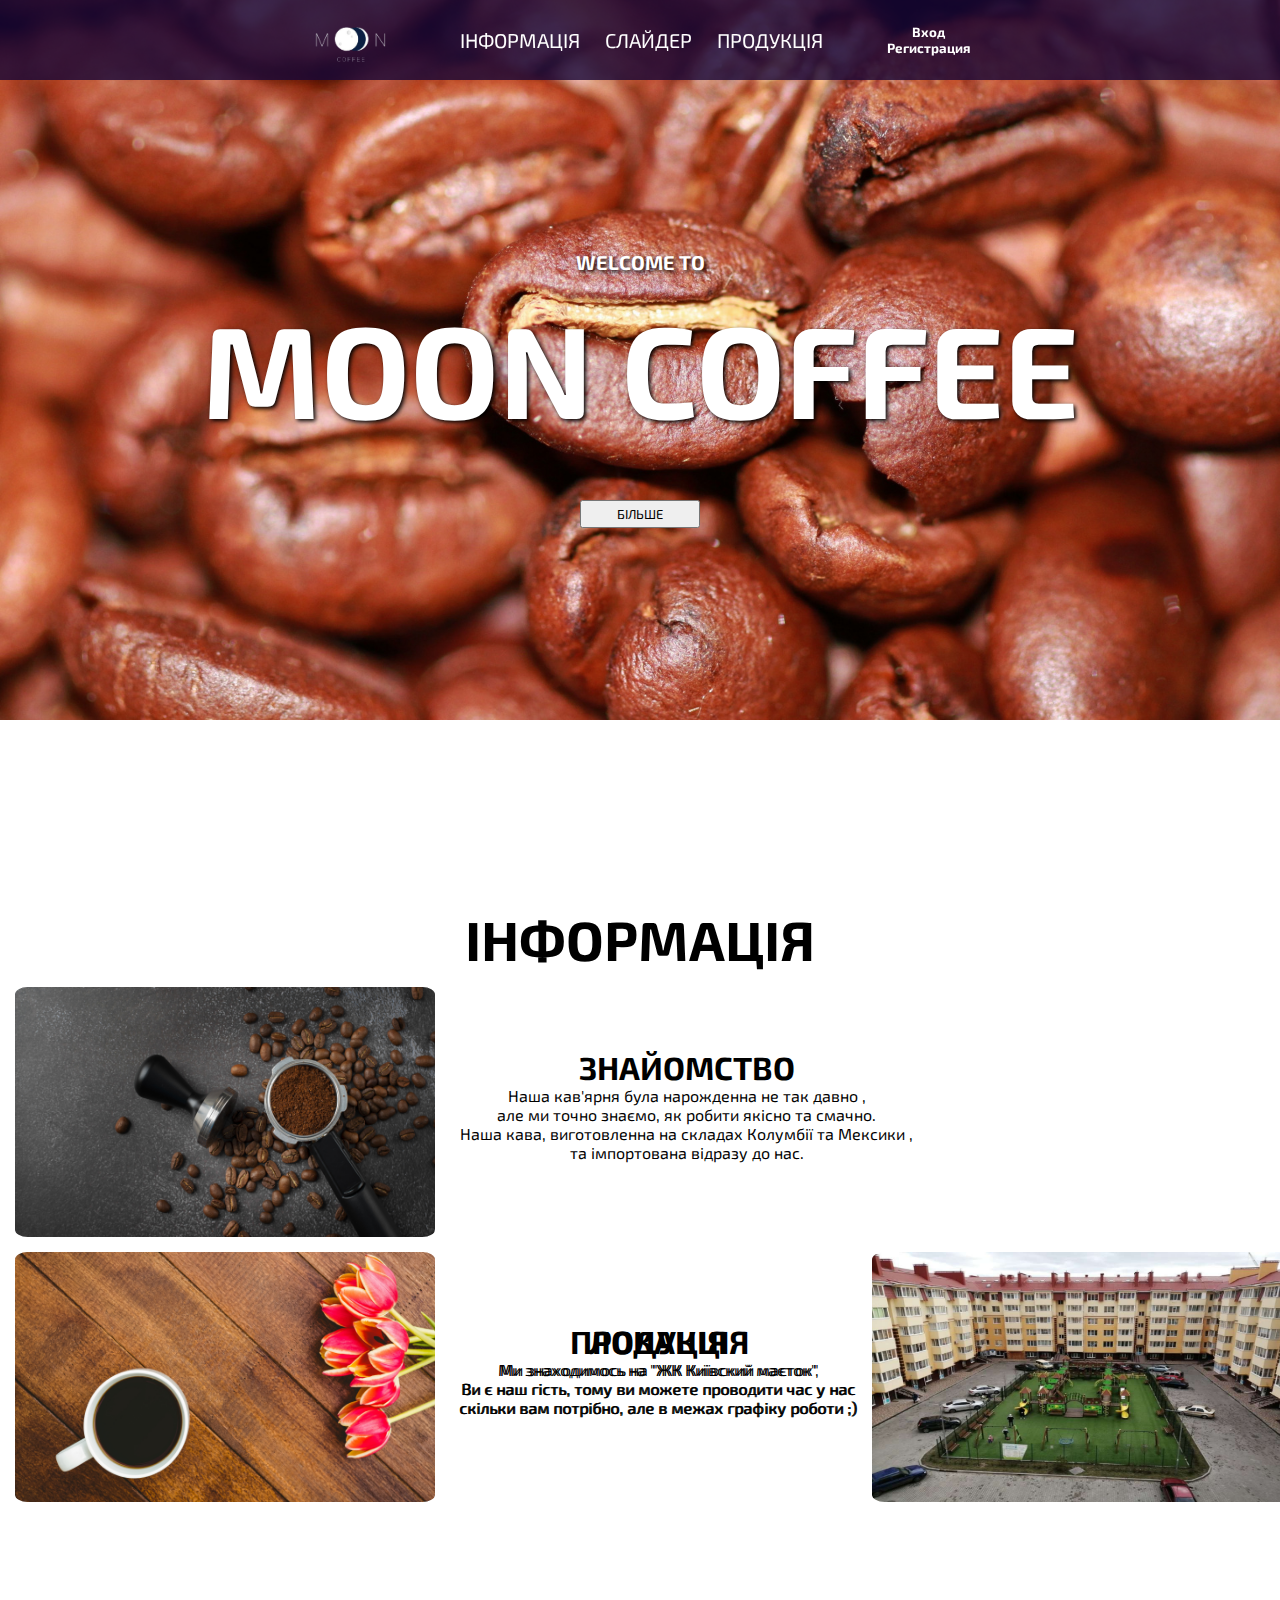
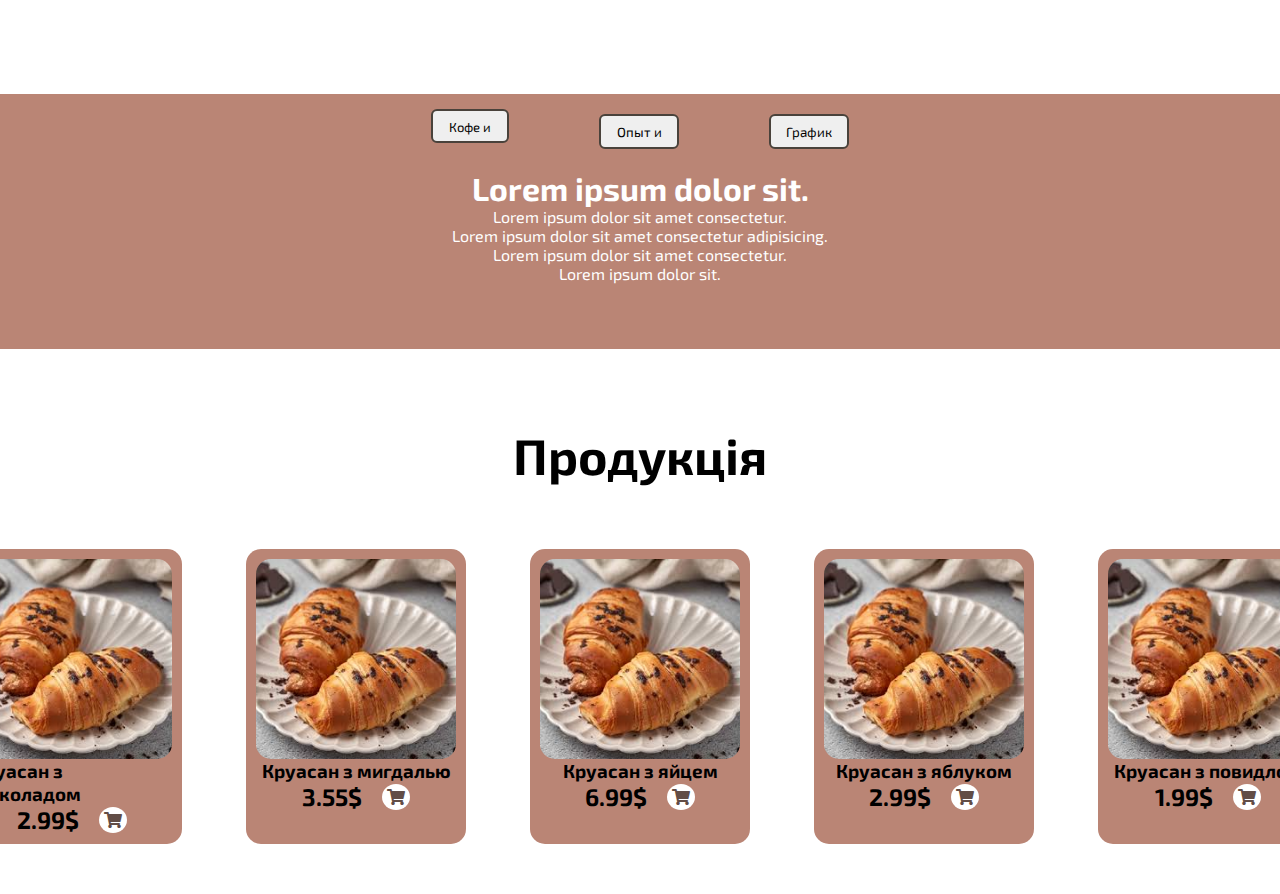
<file: index.html>
<html lang="en">

<head>
    <meta charset="UTF-8">
    <meta http-equiv="X-UA-Compatible" content="IE=edge">
    <meta name="viewport" content="width=device-width, initial-scale=1.0">
    <title>Moon Coffee</title>
    <link rel="stylesheet" href="./app.css">
    <link rel="stylesheet" href="https://cdnjs.cloudflare.com/ajax/libs/font-awesome/5.15.3/css/all.min.css">
    <style>
        @import url('https://fonts.googleapis.com/css2?family=Exo+2:wght@200&display=swap');
        @import url('https://fonts.googleapis.com/css2?family=Abel&display=swap');
        @import url('https://fonts.googleapis.com/css2?family=Exo+2:wght@200;400&display=swap');
    </style>
    <script defer src="./variables.js"></script>
    <script type="module" src="./script.js"></script>
</head>

<body>

    <div class="overlay hide"></div>

    <header id="head">
        <nav class="header-content sticky">
            <img src="./PhotoMoon/logowithoutborders.png" alt="MoonLogo" class="avatar">

            <label class="burger" for="burger">
                <input type="checkbox" id="burger">
                <span></span>
                <span></span>
                <span></span>
            </label>

            <div class="info_link">
                <ul class="nav_links">
                    <li>
                        <a href="#sec2" class="nav_link">ІНФОРМАЦІЯ</a>
                    </li>
                    <li>
                        <a href="#" class="nav_link">СЛАЙДЕР</a>
                    </li>
                    <li>
                        <a href="#" class="nav_link">ПРОДУКЦІЯ</a>
                    </li>
                </ul>

            </div>
            <div class="logBtn styleForLogs">
                <h5><a href="#" class="log">Вход</a></h5>
                <h5><a href="#" class="reg">Регистрация</a></h5>
            </div>

            <div class="userLog styleForLogs hide">
                <div>
                    <h1 class="personName">User</h1>
                    <h1> | </h1>
                    <a href="#" class="exit">Выход</a>
                </div>
            </div>

            <div class="basketContent hide">
                <a href="#"><i class="fas fa-shopping-cart"></i></a>
                <h5 class="iconsAboutProd hide">0</h5>
            </div>
        </nav>

        <nav>
            <div class="divForMenu">
            </div>
            <div class="greet_text">
                <h4>WELCOME TO</h4>
                <h1 class="name">MOON COFFEE</h1>
            </div>
            <div class="btn_nav">
                <button type="button" class="btn1 bottn">БІЛЬШЕ</button>
            </div>
        </nav>
    </header>

    <section>
        <div class="coffee_content">
            <h1 class="first_name--section">ІНФОРМАЦІЯ</h1>
            <div class="aboutInfo first_info--case" id="sec2">
                <img src="./PhotoMoon/tools-used-process-coffee-making-2.jpg" alt="photo1" class="style_photo">
                <div class="infoSection">
                    <h1>ЗНАЙОМСТВО</h1>
                    <p>Наша кав'ярня була нарожденна не так давно ,
                        <br> але ми точно знаємо, як робити якісно та смачно.
                        <br> Наша кава, виготовленна на складах Колумбії та Мексики ,
                        <br> та імпортована відразу до нас.
                    </p>
                </div>
            </div>
            <div class="second_info--case aboutInfo">
                <div class="infoSection leftInfoSec">
                    <div class="loc">
                        <div>
                            <h1>ЛОКАЦІЯ</h1>
                            <p> Ми знаходимось на "ЖК Київский маєток", <br>
                                Ви є наш гість, тому ви можете проводити час у нас
                                <br>скільки вам потрібно, але в межах графіку роботи ;)
                            </p>
                        </div>
                        <img src="./PhotoMoon/0kPAaTFtmJNn.jpg" alt="photo2" class="style_photo ">
                    </div>
                </div>
            </div>
            <div class="aboutInfo thirty_info--case">
                <img src="./PhotoMoon/wood-coffee-tiulpany-tulips-kofe-buket-chashka-cup-flowers-t.jpg" alt="photo2"
                    class="style_photo">
                <div class="infoSection">
                    <h1>ПРОДУКЦІЯ</h1>
                    <p>Ми знаходимось на "ЖК Київский маєток" <br>
                        Ви є наш гість, тому ви можете проводити час у нас
                        <br>скільки вам потрібно, але в межах графіку роботи ;)
                    </p>
                </div>
            </div>
        </div>
    </section>

    <section>
        <div id="sec3">
            <div class="btnNav">
                <button type="button" class="btnSelect btn1 tab" data-="0">Кофе и Еда</button>
                <button type="button" class="btnSelect btn2" data-="1">Опыт и вкус</button>
                <button type="button" class="btnSelect btn3" data-="2">График работы</button>
            </div>
            <div class="containerForNextInfo">
                <div class="nextInfo inf0" data-="0">
                    <h1>Lorem ipsum dolor sit.</h1>
                    <p>Lorem ipsum dolor sit amet consectetur.
                        <br> Lorem ipsum dolor sit amet consectetur adipisicing.
                        <br> Lorem ipsum dolor sit amet consectetur.
                        <br> Lorem ipsum dolor sit.
                    </p>
                </div>
                <div class="nextInfo inf1 hide" data-="1">
                    <h1>Lorem ipsum dolor sit amet.</h1>
                    <p> Lorem ipsum dolor sit amet consectetur. <br>
                        Lorem ipsum dolor sit amet consectetur adipisicing elit. Aut, impedit.
                        <br>Lorem ipsum dolor sit amet.
                    </p>
                </div>
                <div class="nextInfo inf2 hide" data-="2">
                    <h1> Lorem, ipsum. </h1>
                    <p> Lorem ipsum dolor sit amet, consectetur adipisicing elit. Consequatur, aspernatur.<br>
                        Lorem ipsum dolor sit, amet consectetur adipisicing elit. Saepe, eaque esse deleniti impedit
                        soluta repellendus aut corporis libero quis itaque similique ullam minima blanditiis ducimus.
                    </p>
                </div>
            </div>
        </div>
    </section>

    <section id="sec-with-prod">
        <span class="production">
            <h1>Продукція</h1>
        </span>
        <div class="products">
            <div class="item" data-crs="0">
                <img src="./PhotoMoon/images.jpg" alt="croassaint" class="itemAvatar">
                <h3>Круасан з шоколадом</h3>
                <div class="cardAndPrice">
                    <h2>2.99$</h2>
                    <a href="#"><i class="fas fa-shopping-cart cardItem" data-crs="0"></i></a>
                </div>
            </div>
            <div class="item" data-crs="1">
                <img src="./PhotoMoon/images.jpg" alt="croassaint" class="itemAvatar">
                <h3>Круасан з мигдалью</h3>
                <div class="cardAndPrice">
                    <h2>3.55$</h2>
                    <a href="#"><i class="fas fa-shopping-cart cardItem" data-crs="1"></i></a>
                </div>
            </div>
            <div class="item" data-crs="2">
                <img src="./PhotoMoon/images.jpg" alt="croassaint" class="itemAvatar">
                <h3>Круасан з яйцем</h3>
                <div class="cardAndPrice">
                    <h2>6.99$</h2>
                    <a href="#"><i class="fas fa-shopping-cart cardItem" data-crs="2"></i></a>
                </div>
            </div>
            <div class="item" data-crs="3">
                <img src="./PhotoMoon/images.jpg" alt="croassaint" class="itemAvatar">
                <h3>Круасан з яблуком</h3>
                <div class="cardAndPrice">
                    <h2>2.99$</h2>
                    <a href="#"><i class="fas fa-shopping-cart cardItem" data-crs="3"></i></a>
                </div>
            </div>
            <div class="item" data-crs="4">
                <img src="./PhotoMoon/images.jpg" alt="croassaint" class="itemAvatar">
                <h3>Круасан з повидлом</h3>
                <div class="cardAndPrice">
                    <h2>1.99$</h2>
                    <a href="#"><i class="fas fa-shopping-cart cardItem" data-crs="4"></i></a>
                </div>
            </div>
        </div>
    </section>

    <!-- BASKET ----------------------------------------------------------------------------------- -->
    <div class="basketPos hide">
        <div class="cardBasket">
            <div class="xclsoe">
                <h3 class="card__title">Корзина</h3>
                <a href="#" class="x">
                    <h4>X</h4>
                </a>
            </div>
            <div class="card__content">
                <!-- empty div for created elements from basket -->
            </div>
            <div class="card__arrow">
                <a href="./paypal.html">
                    <svg xmlns="http://www.w3.org/2000/svg" fill="none" viewBox="0 0 24 24" height="15" width="15"
                        href="./paypal.html">
                        <path fill="#fff"
                            d="M13.4697 17.9697C13.1768 18.2626 13.1768 18.7374 13.4697 19.0303C13.7626 19.3232 14.2374 19.3232 14.5303 19.0303L20.3232 13.2374C21.0066 12.554 21.0066 11.446 20.3232 10.7626L14.5303 4.96967C14.2374 4.67678 13.7626 4.67678 13.4697 4.96967C13.1768 5.26256 13.1768 5.73744 13.4697 6.03033L18.6893 11.25H4C3.58579 11.25 3.25 11.5858 3.25 12C3.25 12.4142 3.58579 12.75 4 12.75H18.6893L13.4697 17.9697Z">
                        </path>
                    </svg>
                </a>
            </div>
            <hr>
            <div class="prices">
                <h4>Сумма</h4>
                <h4 class="priceNum">0.00</h4>
            </div>
        </div>
    </div>

</body>

</html>
</file>
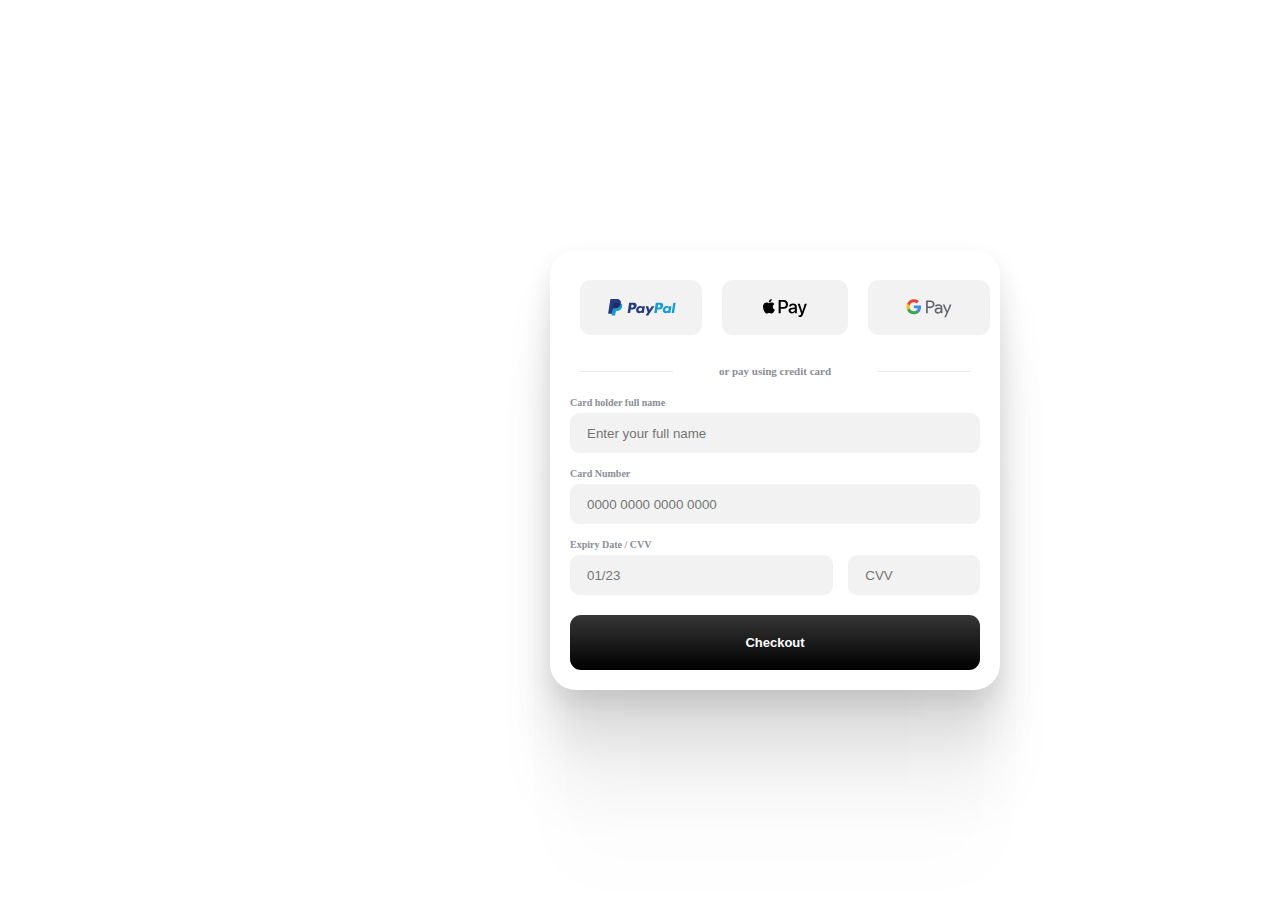
<file: paypal.html>
<html lang="en">

<head>
    <meta charset="UTF-8">
    <meta http-equiv="X-UA-Compatible" content="IE=edge">
    <meta name="viewport" content="width=device-width, initial-scale=1.0">
    <title>Document</title>
    <link rel="stylesheet" href="paypal.css">
</head>

<body>
    <div class="modal">
        <form class="form">
            <div class="payment--options">
                <button name="paypal" type="button">
                    <svg xml:space="preserve" viewBox="0 0 124 33" height="33px" width="124px" y="0px" x="0px"
                        id="Layer_1" version="1.1" xmlns:xlink="http://www.w3.org/1999/xlink"
                        xmlns="http://www.w3.org/2000/svg">
                        <path
                            d="M46.211,6.749h-6.839c-0.468,0-0.866,0.34-0.939,0.802l-2.766,17.537c-0.055,0.346,0.213,0.658,0.564,0.658  h3.265c0.468,0,0.866-0.34,0.939-0.803l0.746-4.73c0.072-0.463,0.471-0.803,0.938-0.803h2.165c4.505,0,7.105-2.18,7.784-6.5  c0.306-1.89,0.013-3.375-0.872-4.415C50.224,7.353,48.5,6.749,46.211,6.749z M47,13.154c-0.374,2.454-2.249,2.454-4.062,2.454  h-1.032l0.724-4.583c0.043-0.277,0.283-0.481,0.563-0.481h0.473c1.235,0,2.4,0,3.002,0.704C47.027,11.668,47.137,12.292,47,13.154z"
                            fill="#253B80"></path>
                        <path
                            d="M66.654,13.075h-3.275c-0.279,0-0.52,0.204-0.563,0.481l-0.145,0.916l-0.229-0.332  c-0.709-1.029-2.29-1.373-3.868-1.373c-3.619,0-6.71,2.741-7.312,6.586c-0.313,1.918,0.132,3.752,1.22,5.031  c0.998,1.176,2.426,1.666,4.125,1.666c2.916,0,4.533-1.875,4.533-1.875l-0.146,0.91c-0.055,0.348,0.213,0.66,0.562,0.66h2.95  c0.469,0,0.865-0.34,0.939-0.803l1.77-11.209C67.271,13.388,67.004,13.075,66.654,13.075z M62.089,19.449  c-0.316,1.871-1.801,3.127-3.695,3.127c-0.951,0-1.711-0.305-2.199-0.883c-0.484-0.574-0.668-1.391-0.514-2.301  c0.295-1.855,1.805-3.152,3.67-3.152c0.93,0,1.686,0.309,2.184,0.892C62.034,17.721,62.232,18.543,62.089,19.449z"
                            fill="#253B80"></path>
                        <path
                            d="M84.096,13.075h-3.291c-0.314,0-0.609,0.156-0.787,0.417l-4.539,6.686l-1.924-6.425  c-0.121-0.402-0.492-0.678-0.912-0.678h-3.234c-0.393,0-0.666,0.384-0.541,0.754l3.625,10.638l-3.408,4.811  c-0.268,0.379,0.002,0.9,0.465,0.9h3.287c0.312,0,0.604-0.152,0.781-0.408L84.564,13.97C84.826,13.592,84.557,13.075,84.096,13.075z"
                            fill="#253B80"></path>
                        <path
                            d="M94.992,6.749h-6.84c-0.467,0-0.865,0.34-0.938,0.802l-2.766,17.537c-0.055,0.346,0.213,0.658,0.562,0.658  h3.51c0.326,0,0.605-0.238,0.656-0.562l0.785-4.971c0.072-0.463,0.471-0.803,0.938-0.803h2.164c4.506,0,7.105-2.18,7.785-6.5  c0.307-1.89,0.012-3.375-0.873-4.415C99.004,7.353,97.281,6.749,94.992,6.749z M95.781,13.154c-0.373,2.454-2.248,2.454-4.062,2.454  h-1.031l0.725-4.583c0.043-0.277,0.281-0.481,0.562-0.481h0.473c1.234,0,2.4,0,3.002,0.704  C95.809,11.668,95.918,12.292,95.781,13.154z"
                            fill="#179BD7"></path>
                        <path
                            d="M115.434,13.075h-3.273c-0.281,0-0.52,0.204-0.562,0.481l-0.145,0.916l-0.23-0.332  c-0.709-1.029-2.289-1.373-3.867-1.373c-3.619,0-6.709,2.741-7.311,6.586c-0.312,1.918,0.131,3.752,1.219,5.031  c1,1.176,2.426,1.666,4.125,1.666c2.916,0,4.533-1.875,4.533-1.875l-0.146,0.91c-0.055,0.348,0.213,0.66,0.564,0.66h2.949  c0.467,0,0.865-0.34,0.938-0.803l1.771-11.209C116.053,13.388,115.785,13.075,115.434,13.075z M110.869,19.449  c-0.314,1.871-1.801,3.127-3.695,3.127c-0.949,0-1.711-0.305-2.199-0.883c-0.484-0.574-0.666-1.391-0.514-2.301  c0.297-1.855,1.805-3.152,3.67-3.152c0.93,0,1.686,0.309,2.184,0.892C110.816,17.721,111.014,18.543,110.869,19.449z"
                            fill="#179BD7"></path>
                        <path
                            d="M119.295,7.23l-2.807,17.858c-0.055,0.346,0.213,0.658,0.562,0.658h2.822c0.469,0,0.867-0.34,0.939-0.803  l2.768-17.536c0.055-0.346-0.213-0.659-0.562-0.659h-3.16C119.578,6.749,119.338,6.953,119.295,7.23z"
                            fill="#179BD7"></path>
                        <path
                            d="M7.266,29.154l0.523-3.322l-1.165-0.027H1.061L4.927,1.292C4.939,1.218,4.978,1.149,5.035,1.1  c0.057-0.049,0.13-0.076,0.206-0.076h9.38c3.114,0,5.263,0.648,6.385,1.927c0.526,0.6,0.861,1.227,1.023,1.917  c0.17,0.724,0.173,1.589,0.007,2.644l-0.012,0.077v0.676l0.526,0.298c0.443,0.235,0.795,0.504,1.065,0.812  c0.45,0.513,0.741,1.165,0.864,1.938c0.127,0.795,0.085,1.741-0.123,2.812c-0.24,1.232-0.628,2.305-1.152,3.183  c-0.482,0.809-1.096,1.48-1.825,2c-0.696,0.494-1.523,0.869-2.458,1.109c-0.906,0.236-1.939,0.355-3.072,0.355h-0.73  c-0.522,0-1.029,0.188-1.427,0.525c-0.399,0.344-0.663,0.814-0.744,1.328l-0.055,0.299l-0.924,5.855l-0.042,0.215  c-0.011,0.068-0.03,0.102-0.058,0.125c-0.025,0.021-0.061,0.035-0.096,0.035H7.266z"
                            fill="#253B80"></path>
                        <path
                            d="M23.048,7.667L23.048,7.667L23.048,7.667c-0.028,0.179-0.06,0.362-0.096,0.55  c-1.237,6.351-5.469,8.545-10.874,8.545H9.326c-0.661,0-1.218,0.48-1.321,1.132l0,0l0,0L6.596,26.83l-0.399,2.533  c-0.067,0.428,0.263,0.814,0.695,0.814h4.881c0.578,0,1.069-0.42,1.16-0.99l0.048-0.248l0.919-5.832l0.059-0.32  c0.09-0.572,0.582-0.992,1.16-0.992h0.73c4.729,0,8.431-1.92,9.513-7.476c0.452-2.321,0.218-4.259-0.978-5.622  C24.022,8.286,23.573,7.945,23.048,7.667z"
                            fill="#179BD7"></path>
                        <path
                            d="M21.754,7.151c-0.189-0.055-0.384-0.105-0.584-0.15c-0.201-0.044-0.407-0.083-0.619-0.117  c-0.742-0.12-1.555-0.177-2.426-0.177h-7.352c-0.181,0-0.353,0.041-0.507,0.115C9.927,6.985,9.675,7.306,9.614,7.699L8.05,17.605  l-0.045,0.289c0.103-0.652,0.66-1.132,1.321-1.132h2.752c5.405,0,9.637-2.195,10.874-8.545c0.037-0.188,0.068-0.371,0.096-0.55  c-0.313-0.166-0.652-0.308-1.017-0.429C21.941,7.208,21.848,7.179,21.754,7.151z"
                            fill="#222D65"></path>
                        <path
                            d="M9.614,7.699c0.061-0.393,0.313-0.714,0.652-0.876c0.155-0.074,0.326-0.115,0.507-0.115h7.352  c0.871,0,1.684,0.057,2.426,0.177c0.212,0.034,0.418,0.073,0.619,0.117c0.2,0.045,0.395,0.095,0.584,0.15  c0.094,0.028,0.187,0.057,0.278,0.086c0.365,0.121,0.704,0.264,1.017,0.429c0.368-2.347-0.003-3.945-1.272-5.392  C20.378,0.682,17.853,0,14.622,0h-9.38c-0.66,0-1.223,0.48-1.325,1.133L0.01,25.898c-0.077,0.49,0.301,0.932,0.795,0.932h5.791  l1.454-9.225L9.614,7.699z"
                            fill="#253B80"></path>
                    </svg>
                </button>
                <button name="apple-pay" type="button">
                    <svg xml:space="preserve" viewBox="0 0 512 210.2" y="0px" x="0px" id="Layer_1" version="1.1"
                        xmlns:xlink="http://www.w3.org/1999/xlink" xmlns="http://www.w3.org/2000/svg">
                        <path
                            d="M93.6,27.1C87.6,34.2,78,39.8,68.4,39c-1.2-9.6,3.5-19.8,9-26.1c6-7.3,16.5-12.5,25-12.9  C103.4,10,99.5,19.8,93.6,27.1 M102.3,40.9c-13.9-0.8-25.8,7.9-32.4,7.9c-6.7,0-16.8-7.5-27.8-7.3c-14.3,0.2-27.6,8.3-34.9,21.2  c-15,25.8-3.9,64,10.6,85c7.1,10.4,15.6,21.8,26.8,21.4c10.6-0.4,14.8-6.9,27.6-6.9c12.9,0,16.6,6.9,27.8,6.7  c11.6-0.2,18.9-10.4,26-20.8c8.1-11.8,11.4-23.3,11.6-23.9c-0.2-0.2-22.4-8.7-22.6-34.3c-0.2-21.4,17.5-31.6,18.3-32.2  C123.3,42.9,107.7,41.3,102.3,40.9 M182.6,11.9v155.9h24.2v-53.3h33.5c30.6,0,52.1-21,52.1-51.4c0-30.4-21.1-51.2-51.3-51.2H182.6z   M206.8,32.3h27.9c21,0,33,11.2,33,30.9c0,19.7-12,31-33.1,31h-27.8V32.3z M336.6,169c15.2,0,29.3-7.7,35.7-19.9h0.5v18.7h22.4V90.2  c0-22.5-18-37-45.7-37c-25.7,0-44.7,14.7-45.4,34.9h21.8c1.8-9.6,10.7-15.9,22.9-15.9c14.8,0,23.1,6.9,23.1,19.6v8.6l-30.2,1.8  c-28.1,1.7-43.3,13.2-43.3,33.2C298.4,155.6,314.1,169,336.6,169z M343.1,150.5c-12.9,0-21.1-6.2-21.1-15.7c0-9.8,7.9-15.5,23-16.4  l26.9-1.7v8.8C371.9,140.1,359.5,150.5,343.1,150.5z M425.1,210.2c23.6,0,34.7-9,44.4-36.3L512,54.7h-24.6l-28.5,92.1h-0.5  l-28.5-92.1h-25.3l41,113.5l-2.2,6.9c-3.7,11.7-9.7,16.2-20.4,16.2c-1.9,0-5.6-0.2-7.1-0.4v18.7C417.3,210,423.3,210.2,425.1,210.2z"
                            id="XMLID_34_"></path>
                        <g>
                        </g>
                        <g>
                        </g>
                        <g>
                        </g>
                        <g>
                        </g>
                        <g>
                        </g>
                        <g>
                        </g>
                    </svg>
                </button>
                <button name="google-pay" type="button">
                    <svg fill="none" viewBox="0 0 80 39" height="39" width="80" xmlns="http://www.w3.org/2000/svg">
                        <g clip-path="url(#clip0_134_34)">
                            <path fill="#5F6368"
                                d="M37.8 19.7V29H34.8V6H42.6C44.5 6 46.3001 6.7 47.7001 8C49.1001 9.2 49.8 11 49.8 12.9C49.8 14.8 49.1001 16.5 47.7001 17.8C46.3001 19.1 44.6 19.8 42.6 19.8L37.8 19.7ZM37.8 8.8V16.8H42.8C43.9 16.8 45.0001 16.4 45.7001 15.6C47.3001 14.1 47.3 11.6 45.8 10.1L45.7001 10C44.9001 9.2 43.9 8.7 42.8 8.8H37.8Z">
                            </path>
                            <path fill="#5F6368"
                                d="M56.7001 12.8C58.9001 12.8 60.6001 13.4 61.9001 14.6C63.2001 15.8 63.8 17.4 63.8 19.4V29H61V26.8H60.9001C59.7001 28.6 58 29.5 56 29.5C54.3 29.5 52.8 29 51.6 28C50.5 27 49.8 25.6 49.8 24.1C49.8 22.5 50.4 21.2 51.6 20.2C52.8 19.2 54.5 18.8 56.5 18.8C58.3 18.8 59.7 19.1 60.8 19.8V19.1C60.8 18.1 60.4 17.1 59.6 16.5C58.8 15.8 57.8001 15.4 56.7001 15.4C55.0001 15.4 53.7 16.1 52.8 17.5L50.2001 15.9C51.8001 13.8 53.9001 12.8 56.7001 12.8ZM52.9001 24.2C52.9001 25 53.3001 25.7 53.9001 26.1C54.6001 26.6 55.4001 26.9 56.2001 26.9C57.4001 26.9 58.6 26.4 59.5 25.5C60.5 24.6 61 23.5 61 22.3C60.1 21.6 58.8 21.2 57.1 21.2C55.9 21.2 54.9 21.5 54.1 22.1C53.3 22.6 52.9001 23.3 52.9001 24.2Z">
                            </path>
                            <path fill="#5F6368"
                                d="M80 13.3L70.1 36H67.1L70.8 28.1L64.3 13.4H67.5L72.2 24.7H72.3L76.9 13.4H80V13.3Z">
                            </path>
                            <path fill="#4285F4"
                                d="M25.9 17.7C25.9 16.8 25.8 15.9 25.7 15H13.2V20.1H20.3C20 21.7 19.1 23.2 17.7 24.1V27.4H22C24.5 25.1 25.9 21.7 25.9 17.7Z">
                            </path>
                            <path fill="#34A853"
                                d="M13.1999 30.5999C16.7999 30.5999 19.7999 29.3999 21.9999 27.3999L17.6999 24.0999C16.4999 24.8999 14.9999 25.3999 13.1999 25.3999C9.7999 25.3999 6.7999 23.0999 5.7999 19.8999H1.3999V23.2999C3.6999 27.7999 8.1999 30.5999 13.1999 30.5999Z">
                            </path>
                            <path fill="#FBBC04"
                                d="M5.8001 19.8999C5.2001 18.2999 5.2001 16.4999 5.8001 14.7999V11.3999H1.4001C-0.499902 15.0999 -0.499902 19.4999 1.4001 23.2999L5.8001 19.8999Z">
                            </path>
                            <path fill="#EA4335"
                                d="M13.2 9.39996C15.1 9.39996 16.9 10.1 18.3 11.4L22.1 7.59996C19.7 5.39996 16.5 4.09996 13.3 4.19996C8.3 4.19996 3.7 6.99996 1.5 11.5L5.9 14.9C6.8 11.7 9.8 9.39996 13.2 9.39996Z">
                            </path>
                        </g>
                        <defs>
                            <clipPath id="clip0_134_34">
                                <rect fill="white" height="38.1" width="80"></rect>
                            </clipPath>
                        </defs>
                    </svg>
                </button>
            </div>
            <div class="separator">
                <hr class="line">
                <p>or pay using credit card</p>
                <hr class="line">
            </div>
            <div class="credit-card-info--form">
                <div class="input_container">
                    <label for="password_field" class="input_label">Card holder full name</label>
                    <input id="password_field" class="input_field" type="text" name="input-name" title="Inpit title"
                        placeholder="Enter your full name">
                </div>
                <div class="input_container">
                    <label for="password_field" class="input_label">Card Number</label>
                    <input id="password_field" class="input_field" type="number" name="input-name" title="Inpit title"
                        placeholder="0000 0000 0000 0000">
                </div>
                <div class="input_container">
                    <label for="password_field" class="input_label">Expiry Date / CVV</label>
                    <div class="split">
                        <input id="password_field" class="input_field" type="text" name="input-name" title="Expiry Date"
                            placeholder="01/23">
                        <input id="password_field" class="input_field" type="number" name="cvv" title="CVV"
                            placeholder="CVV">
                    </div>
                </div>
            </div>
            <button class="purchase--btn">Checkout</button>
        </form>
    </div>
</body>

</html>
</file>
<file: app.css>
body {
    font-family: 'Exo 2', sans-serif;
    margin: 0;
    background-image: url('./PhotoMoon/nature-cafe-coffee-texture.jpg');
    background-repeat: no-repeat;
    background-size: 100%;
}

* {
    margin: 0;
    padding: 0;
}

/* Header Content */
.header-content {
    z-index: 49;
    background-color: rgb(21, 6, 55, 0.8);
    display: flex;
    justify-content: center;
    align-items: center;
    position: absolute;
    width: 100%;
    top: 0%;
}


.info_link {
    display: flex;
    gap: 40px;
    margin-left: 40px;
}

.nav_links {
    font-size: 20px;
    text-decoration: none;
    color: white;
    font-family: 'Exo 2', sans-serif;
    transition: all 0.3s;
    list-style: none;
    display: flex;
    gap: 25px;
}

.nav_link {
    color: white;
    text-decoration: none;
}

.avatar {
    width: 80px;
    height: 80px;
    padding: 0%;
}

.reginp {
    display: flex;
}

/* basket */
.fas {
    margin-top: 2px;
    margin-left: 20px;
}

.fa-shopping-cart {
    border-radius: 50%;
    background-color: white;
    color: rgb(44, 138, 44);
    padding: 5px;
}

.iconsAboutProd {
    position: relative;
    border-radius: 50%;
    background-color: red;
    color: white;
    font-size: 15px;
    padding: 0px 6px 0px 6px;
    right: 6px;
    top: -10px;
}

.basketContent {
    display: flex;
    align-items: center;
    text-align: center;
}

.loc {
    display: flex;
    align-items: center;
    /* flex-direction: row-reverse; */
}

/* Style for input ---------------------------------------------*/
.card {
    position: absolute;
    right: 40%;
    padding: 50px;
    background: #2a2b38;
    border-radius: 5%;
    text-align: center;
    z-index: 51;
    transition: all 0.5s;

}

.overlay {
    position: fixed;
    top: 0;
    left: 0;
    width: 100%;
    height: 100%;
    background-color: rgba(0, 0, 0, 0.5);
    backdrop-filter: blur(1px);
    z-index: 50;
}

.close {
    display: flex;
}

.closeX {
    text-decoration: none;
    color: white;
}

/*Inputs*/
.field {
    margin-top: .5rem;
    display: flex;
    align-items: center;
    justify-content: center;
    gap: .5em;
    background-color: #1f2029;
    border-radius: 4px;
    padding: .5em 1em;
}

.input-icon {
    height: 1em;
    width: 1em;
    fill: #ffeba7;
}

.input-field {
    background: none;
    border: none;
    outline: none;
    width: 100%;
    color: #d3d3d3;
}

/*Text*/
.title {
    width: 230px;
    margin-bottom: 1rem;
    font-size: 1.5em;
    font-weight: 200;
    color: #f5f5f5;
}

/*Buttons*/

.btnStyle {
    margin: 1rem;
    border: none;
    border-radius: 4px;
    font-weight: bold;
    font-size: .8em;
    text-transform: uppercase;
    padding: 0.6em 1.2em;
    background-color: #ffeba7;
    color: #5e6681;
    box-shadow: 0 8px 24px 0 rgb(255 235 167 / 20%);
    transition: all .3s ease-in-out;
}

.btn-link {
    color: #f5f5f5;
    display: block;
    font-size: .75em;
    transition: color .3s ease-out;
}

.btn1.unclickable {
    pointer-events: none;
    opacity: 0.5;
}

/*Hover & focus*/
.field input:focus::placeholder {
    opacity: 0;
    transition: opacity .3s;
}

.btn:hover {
    background-color: #5e6681;
    color: #ffeba7;
    box-shadow: 0 8px 24px 0 rgb(16 39 112 / 20%);
}

.btn-link:hover {
    color: #ffeba7;
}

.er-with-log {
    color: red;
}

/*----------------------------------------------------------------  */
.reginp div {
    display: flex;
    flex-direction: column;
    gap: 10px;
    margin-left: 5%;
    text-decoration: none;
}

.hideForSign {
    display: none;
}

.styleForLogs {
    margin-left: 5%;
    text-align: center;
    display: flex;
    flex-direction: column;
    color: white;
}

.styleForLogs div {
    display: flex;
    gap: 15px;
    align-items: center;
}

.exit {
    color: rgb(171, 40, 40);
    text-decoration: none;
    font-size: 20px;
}


.logBtn a {
    text-decoration: none;
    color: white;
}


/* Face content  */
.greet_text {
    margin-top: 10%;
    text-align: center;
    align-items: center;
}

.greet_text h4 {
    margin-top: 250px;
    font-size: 20px;
    color: white;
    text-shadow: 2px 2px 4px #000000
}

.greet_text h1 {
    color: white;
    margin: 0%;
    margin-top: 15px;
    font-size: 130px;
    text-shadow: 2px 2px 4px #000000
}

.btn_nav {
    text-align: center;
    margin-top: 55px;
    padding-bottom: 250px;
}

.btn1 {
    font-family: 'Exo 2', sans-serif;
    font-size: 13px;
    padding: 4px 35px 4px 35px;
    color: black;
}

/*content about product  */
.first_name--section {
    font-size: 55px;
    text-align: center;
    margin-top: 10%;
}

.coffee_content {
    background-color: white;
}

.second_info--case {
    position: absolute;
    margin-left: 30%;
}

.style_photo {
    width: 420px;
    height: 250px;
    border-radius: 3%;
    margin-top: 15px;
    margin-left: 15px;
}

.aboutInfo div {
    margin-left: 25px;
}

.aboutInfo {
    display: flex;
    align-items: center;
    text-align: center;
    width: max-content;
}

.about {
    position: relative;
    transform: translateX(14%);
    transition: transform 0.6s ease-out;
}

.left {
    position: relative;
    transform: translateX(-2%);
    transition: transform 0.6s ease-out;
}

.left div {
    margin-right: 25px;
}

.sticky {
    position: fixed;
    width: 100%;
    top: 0%;
}

.sticky1 {
    position: fixed;
}

/* content on click */
#sec3 {
    background: aliceblue;
    margin-top: 15%;
}

.containerForNextInfo {
    display: flex;
    align-content: center;
    justify-content: center;
}

.active {
    opacity: 1;
}

.tab {
    transform: translateY(-15%);
    transition: transform 1.6s ease-out;
}

.nontab {
    transform: translateY(5%);
    transition: transform 0.3s ease-out;
}

.btnNav {
    display: flex;
    gap: 50px;
    justify-content: center;
    background: rgb(186, 133, 117);
}

.btnSelect {
    --color: rgb(217, 121, 17);
    padding: 0px 10px 0px 10px;
    border-radius: 5%;
    font-family: inherit;
    display: inline-block;
    width: 6em;
    height: 2.6em;
    line-height: 2.5em;
    overflow: hidden;
    margin: 20px;
    color: black;
    border: 2px solid rgb(73, 66, 59);
    border-radius: 6px;
    position: relative;
}

.btnSelect::before {
    position: absolute;
    content: "";
    background: var(--color);
    width: 150px;
    height: 200px;
    z-index: -1;
    border-radius: 50%;
}

.btnSelect:hover {
    color: white;
}

.btnSelect:before {
    top: 100%;
    left: 100%;
    transition: .3s all;
}

.btnSelect:hover::before {
    top: -30px;
    left: -30px;
}

.nextInfo {
    height: 20%;
    width: 100%;
    text-align: center;
    background: rgb(186, 133, 117);
    color: white;
}

.inf0 {
    position: absolute;
}

.inf1 {
    position: absolute;
}

.inf2 {
    position: absolute;
}

.hide {
    display: none;
}

.trans {
    transition: 0.6s ease;
}


#sec-with-prod {
    margin-top: 20%;
    padding-bottom: 50px;
}

.production {
    display: flex;
    justify-content: center;
    color: black;
    margin-bottom: 5%;
    font-size: 25px;
}

.products {
    display: flex;
    gap: 5%;
    justify-content: center;
}

.item {
    display: flex;
    flex-direction: column;
    align-items: center;
    padding: 10px;
    background: rgb(186, 133, 117);
    border-radius: 15px;
    transition: transform 0.3s;
}

.item:hover {
    transform: scale(1.1);
}

.itemAvatar {
    width: 200px;
    height: 200px;
    border-radius: 15px;
}

.cardAndPrice {
    display: flex;
    justify-content: center;
}

.carditem {
    color: rgb(98, 77, 70);
    transition: transform 0.3s;
}

.carditem:hover {
    color: white;
    transform: scale(1.1);
    background-color: rgb(71, 137, 42);
}

.containerForCircle {
    width: 100%;
    height: 1300px;
    overflow: hidden;
    position: absolute;
    top: 0%;
    z-index: 30;
}

.basketPos {
    position: fixed;
    top: 13%;
    right: 20%;
}

.xclsoe {
    display: flex;
    align-items: center;
    justify-content: space-around;
    gap: 50%;
    margin-bottom: 15px;
}

.x {
    text-decoration: none;
    color: black;
    transform: calc(1.1);
}

.x:hover {
    transition: 1s (10px);
}

.cardBasket {
    --border-radius: 0.75rem;
    --primary-color: #7257fa;
    --secondary-color: #3c3852;
    width: 300px;
    font-family: "Arial";
    padding: 1rem;
    cursor: pointer;
    border-radius: var(--border-radius);
    background: #f1f1f3;
    box-shadow: 0px 0px 18px 0px rgb(0 0 0 / 80%);
    position: relative;
}

.cardBasket>*+* {
    margin-top: 1.1em;
}

.cardBasket .card__content {
    color: var(--secondary-color);
    font-size: 0.86rem;
}

.card__content {
    justify-content: space-between;
}

.prices {
    display: flex;
    justify-content: space-between;
    margin-bottom: 15px;
    margin-top: 0px;
}

.item_for_orders {
    display: flex;
    justify-content: space-between;
    margin-bottom: 20px;
}

.cardBasket .card__title {
    padding: 0;
    font-size: 1.3rem;
    font-weight: bold;
}

.cardBasket .card__date {
    color: #6e6b80;
    font-size: 0.8rem;
}

.cardBasket .card__arrow {
    position: absolute;
    background: var(--primary-color);
    padding: 0.4rem;
    border-top-left-radius: var(--border-radius);
    border-bottom-right-radius: var(--border-radius);
    bottom: 0;
    right: 0;
    transition: 0.2s;
    display: flex;
    justify-content: center;
    align-items: center;
}

.cardBasket svg {
    transition: 0.2s;
}

/* hover */

.cardBasket:hover .card__arrow {
    background: #111;
}

.cardBasket:hover .card__arrow svg {
    transform: translateX(3px);
}

/*!------------- BURGER */

.burger {
    position: relative;
    width: 30px;
    height: 20px;
    background: transparent;
    cursor: pointer;
    display: block;
    opacity: 0;
}

.burger input {
    display: none;
}

.burger span {
    display: block;
    position: absolute;
    height: 4px;
    width: 100%;
    background: rgb(255, 255, 255);
    border-radius: 9px;
    opacity: 1;
    left: 0;
    transform: rotate(0deg);
    transition: .25s ease-in-out;
}

.burger span:nth-of-type(1) {
    top: 0px;
    transform-origin: left center;
}

.burger span:nth-of-type(2) {
    top: 50%;
    transform: translateY(-50%);
    transform-origin: left center;
}

.burger span:nth-of-type(3) {
    top: 100%;
    transform-origin: left center;
    transform: translateY(-100%);
}

.burger input:checked~span:nth-of-type(1) {
    transform: rotate(45deg);
    top: 0px;
    left: 5px;
}

.burger input:checked~span:nth-of-type(2) {
    width: 0%;
    opacity: 0;
}

.burger input:checked~span:nth-of-type(3) {
    transform: rotate(-45deg);
    top: 28px;
    left: 5px;
}

/* Implementation windows for any resolutions */
@media screen and (max-width: 320px) {

    body {
        font-size: 11px;
        background-size: auto;
    }

    .greet_text h4 {
        font-size: large;
    }

    .header-content {
        width: 100%;
        display: flex;
        justify-content: space-around;
    }

    .avatar {
        width: 50px;
        height: 50px;
    }

    .burger {
        opacity: 1;
    }

    .nav_links {
        display: none;
    }

    .coffee_content {
        display: flex;
        flex-direction: column;
        justify-content: center;
        text-align: center;
        align-items: center;
    }

    .style_photo {
        width: 210px;
        height: 110px;
    }

    .left {
        margin: 0%;
        display: flex;
        flex-direction: column-reverse;
    }

    .loc {
        display: flex;
        flex-direction: column-reverse;
    }

    .aboutInfo {
        display: flex;
        flex-direction: column;
    }

    .products {
        display: flex;
        flex-direction: column;
        gap: 0%;
        align-items: center;
    }

    .infoSection {
        width: 200px;
        align-items: center;
        justify-content: center;
    }

    .leftInfoSec {
        display: flex;
        flex-direction: column-reverse;
    }

    .btnSelect {
        margin: 15px 5px 15px 5px;
    }

    .about {
        transform: translateX(0px);
    }

    .first_name--section {
        font-size: 35px;
        align-items: center;
        margin-bottom: 15px;
    }

    .itemAvatar {
        width: 150px;
        height: 140px;
    }

    .item {
        margin-top: 35px;
        width: 150px;
    }

    .greet_text h1 {
        font-size: 55px;
    }

    .card {
        width: 150px;
        height: 130px;
        align-items: center;
        right: 10%;

    }

    .userLog {
        font-size: 10px;
        margin-left: -20px;
    }

    .cardBasket {
        left: 18%;
        width: 250px;
    }

}

@media (min-width: 320px) and (max-width: 426px) {

    body {
        font-size: 11px;
        background-size: auto;
    }

    .greet_text h4 {
        font-size: large;
    }

    .header-content {
        width: 100%;
        display: flex;
        justify-content: space-around;
    }

    .avatar {
        width: 50px;
        height: 50px;
    }

    .burger {
        opacity: 1;
    }

    .nav_links {
        display: none;
    }

    .coffee_content {
        display: flex;
        flex-direction: column;
        justify-content: center;
        text-align: center;
        align-items: center;
    }

    .style_photo {
        width: 210px;
        height: 110px;
    }

    .left {
        margin: 0%;
        display: flex;
        flex-direction: column-reverse;
    }

    .loc {
        display: flex;
        flex-direction: column-reverse;
    }

    .aboutInfo {
        display: flex;
        flex-direction: column;
    }

    .products {
        display: flex;
        flex-direction: column;
        gap: 0%;
        align-items: center;
    }

    .infoSection {
        width: 200px;
        align-items: center;
        justify-content: center;
    }

    .leftInfoSec {
        display: flex;
        flex-direction: column-reverse;
    }

    .btnSelect {
        margin: 15px 5px 15px 5px;
    }

    .about {
        transform: translateX(0px);
    }

    .first_name--section {
        font-size: 35px;
        align-items: center;
        margin-bottom: 15px;
    }

    .itemAvatar {
        width: 150px;
        height: 140px;
    }

    .item {
        margin-top: 35px;
        width: 150px;
    }

    .greet_text h1 {
        font-size: 55px;
    }

    .card {
        width: 150px;
        height: 130px;
        align-items: center;
        position: absolute;
        top: 50%;
        left: 50%;
        transform: translate(-50%, -50%);
    }

    .userLog {
        font-size: 10px;
        margin-left: -20px;
    }

    .cardBasket {
        left: 18%;
        width: 250px;
    }

}
</file>
<file: paypal.css>
body {
    margin: 0% auto;
}

.modal {
    margin-left: 550px;
    margin-top: 250px;
    width: fit-content;
    height: fit-content;
    background: #FFFFFF;
    box-shadow: 0px 187px 75px rgba(0, 0, 0, 0.01), 0px 105px 63px rgba(0, 0, 0, 0.05), 0px 47px 47px rgba(0, 0, 0, 0.09), 0px 12px 26px rgba(0, 0, 0, 0.1), 0px 0px 0px rgba(0, 0, 0, 0.1);
    border-radius: 26px;
    max-width: 450px;
}

.form {
    display: flex;
    flex-direction: column;
    gap: 20px;
    padding: 20px;
}

.payment--options {
    width: calc(100% - 40px);
    display: grid;
    grid-template-columns: 33% 34% 33%;
    gap: 20px;
    padding: 10px;
}

.payment--options button {
    height: 55px;
    background: #F2F2F2;
    border-radius: 11px;
    padding: 0;
    border: 0;
    outline: none;
}

.payment--options button svg {
    height: 18px;
}

.payment--options button:last-child svg {
    height: 22px;
}

.separator {
    width: calc(100% - 20px);
    display: grid;
    grid-template-columns: 1fr 2fr 1fr;
    gap: 10px;
    color: #8B8E98;
    margin: 0 10px;
}

.separator>p {
    word-break: keep-all;
    display: block;
    text-align: center;
    font-weight: 600;
    font-size: 11px;
    margin: auto;
}

.separator .line {
    display: inline-block;
    width: 100%;
    height: 1px;
    border: 0;
    background-color: #e8e8e8;
    margin: auto;
}

.credit-card-info--form {
    display: flex;
    flex-direction: column;
    gap: 15px;
}

.input_container {
    width: 100%;
    height: fit-content;
    display: flex;
    flex-direction: column;
    gap: 5px;
}

.split {
    display: grid;
    grid-template-columns: 4fr 2fr;
    gap: 15px;
}

.split input {
    width: 100%;
}

.input_label {
    font-size: 10px;
    color: #8B8E98;
    font-weight: 600;
}

.input_field {
    width: auto;
    height: 40px;
    padding: 0 0 0 16px;
    border-radius: 9px;
    outline: none;
    background-color: #F2F2F2;
    border: 1px solid #e5e5e500;
    transition: all 0.3s cubic-bezier(0.15, 0.83, 0.66, 1);
}

.input_field:focus {
    border: 1px solid transparent;
    box-shadow: 0px 0px 0px 2px #242424;
    background-color: transparent;
}

.purchase--btn {
    height: 55px;
    background: #F2F2F2;
    border-radius: 11px;
    border: 0;
    outline: none;
    color: #ffffff;
    font-size: 13px;
    font-weight: 700;
    background: linear-gradient(180deg, #363636 0%, #1B1B1B 50%, #000000 100%);
    box-shadow: 0px 0px 0px 0px #FFFFFF, 0px 0px 0px 0px #000000;
    transition: all 0.3s cubic-bezier(0.15, 0.83, 0.66, 1);
}

.purchase--btn:hover {
    box-shadow: 0px 0px 0px 2px #FFFFFF, 0px 0px 0px 4px #0000003a;
}

/* Reset input number styles */
.input_field::-webkit-outer-spin-button,
.input_field::-webkit-inner-spin-button {
    -webkit-appearance: none;
    margin: 0;
}

.input_field[type=number] {
    -moz-appearance: textfield;
}
</file>
